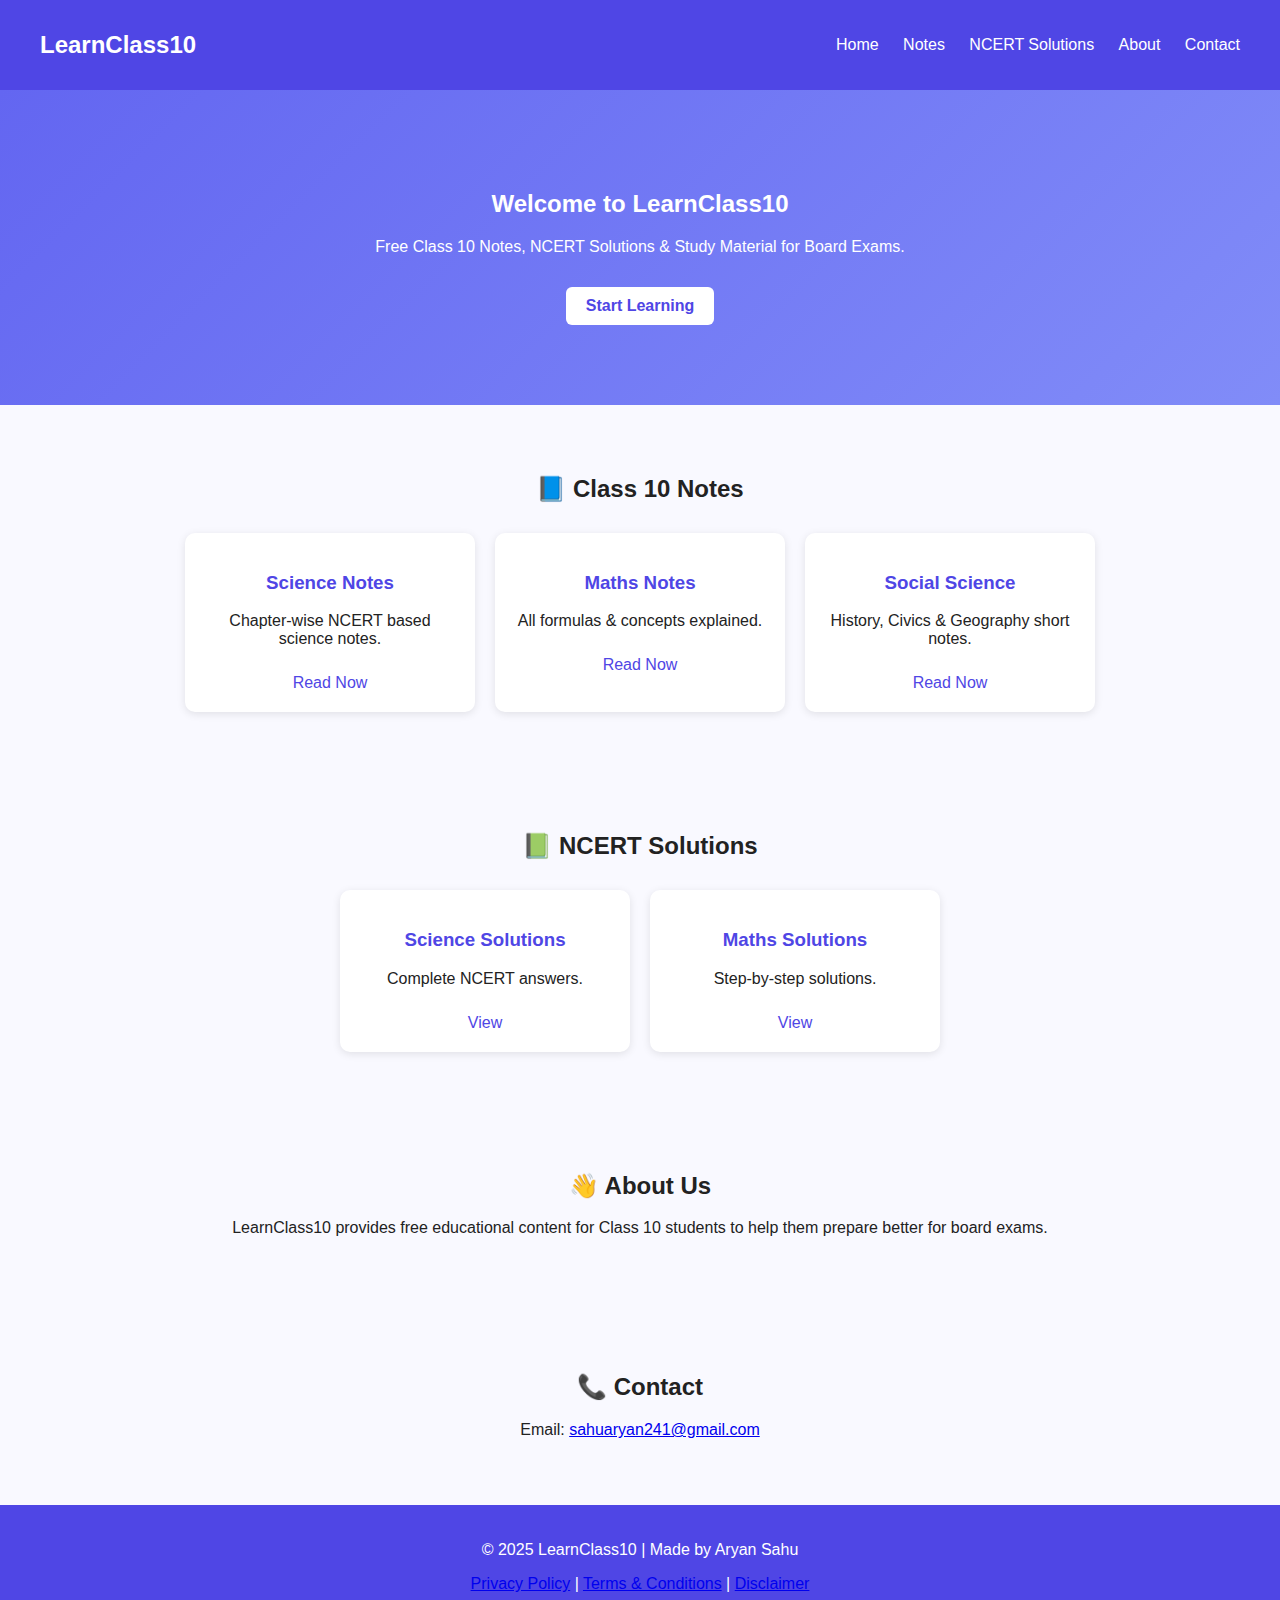
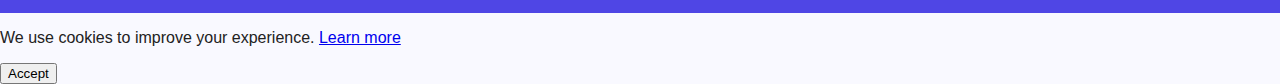
<file: index.html>
<!DOCTYPE html>
<html lang="en">
<head>
  <meta charset="UTF-8" />
  <meta name="viewport" content="width=device-width, initial-scale=1.0" />
  <title>LearnClass10 | Free Notes & NCERT Solutions</title>

  <!-- SEO -->
  <meta name="description" content="Free Class 10 Notes, NCERT Solutions, and Study Material for CBSE Board Exam Preparation." />
  <meta name="keywords" content="Class 10 Notes, NCERT Solutions, CBSE Class 10, Free Study Material" />
  <meta name="author" content="Aryan Sahu" />

  <!-- Google AdSense (ADD YOUR REAL PUBLISHER ID AFTER APPROVAL) -->
  <!--
  <script async src="https://pagead2.googlesyndication.com/pagead/js/adsbygoogle.js?client=ca-pub-XXXXXXXXXXXX"
    crossorigin="anonymous"></script>
  -->

  <link rel="stylesheet" href="style.css" />
</head>
<body>

  <!-- Navbar -->
  <header>
    <h1 class="logo">LearnClass10</h1>
    <nav>
      <a href="#home">Home</a>
      <a href="#notes">Notes</a>
      <a href="#solutions">NCERT Solutions</a>
      <a href="#about">About</a>
      <a href="#contact">Contact</a>
    </nav>
  </header>

  <!-- Hero -->
  <section id="home" class="hero">
    <h2>Welcome to LearnClass10</h2>
    <p>Free Class 10 Notes, NCERT Solutions & Study Material for Board Exams.</p>
    <a href="#notes" class="btn">Start Learning</a>
  </section>

  <!-- Notes -->
  <section id="notes" class="content">
    <h2>📘 Class 10 Notes</h2>
    <div class="card-container">
      <div class="card">
        <h3>Science Notes</h3>
        <p>Chapter-wise NCERT based science notes.</p>
        <a href="science.html">Read Now</a>
      </div>
      <div class="card">
        <h3>Maths Notes</h3>
        <p>All formulas & concepts explained.</p>
        <a href="#">Read Now</a>
      </div>
      <div class="card">
        <h3>Social Science</h3>
        <p>History, Civics & Geography short notes.</p>
        <a href="#">Read Now</a>
      </div>
    </div>
  </section>

  <!-- Solutions -->
  <section id="solutions" class="content">
    <h2>📗 NCERT Solutions</h2>
    <div class="card-container">
      <div class="card">
        <h3>Science Solutions</h3>
        <p>Complete NCERT answers.</p>
        <a href="#">View</a>
      </div>
      <div class="card">
        <h3>Maths Solutions</h3>
        <p>Step-by-step solutions.</p>
        <a href="#">View</a>
      </div>
    </div>
  </section>

  <!-- About -->
  <section id="about" class="content">
    <h2>👋 About Us</h2>
    <p>LearnClass10 provides free educational content for Class 10 students to help them prepare better for board exams.</p>
  </section>

  <!-- Contact -->
  <section id="contact" class="content">
    <h2>📞 Contact</h2>
    <p>Email: <a href="mailto:sahuaryan241@gmail.com">sahuaryan241@gmail.com</a></p>
  </section>

  <!-- Footer -->
  <footer>
    <p>© 2025 LearnClass10 | Made by Aryan Sahu</p>
    <div class="footer-links">
      <a href="privacy-policy.html">Privacy Policy</a> |
      <a href="terms-and-conditions.html">Terms & Conditions</a> |
      <a href="disclaimer.html">Disclaimer</a>
    </div>
  </footer>

  

<div id="cookieConsent" class="cookie-consent">
  <p>
    We use cookies to improve your experience.
    <a href="privacy-policy.html">Learn more</a>
  </p>
  <button id="acceptCookieBtn">Accept</button>
</div>

<script src="script.js"></script>
</body>
</html>
</file>
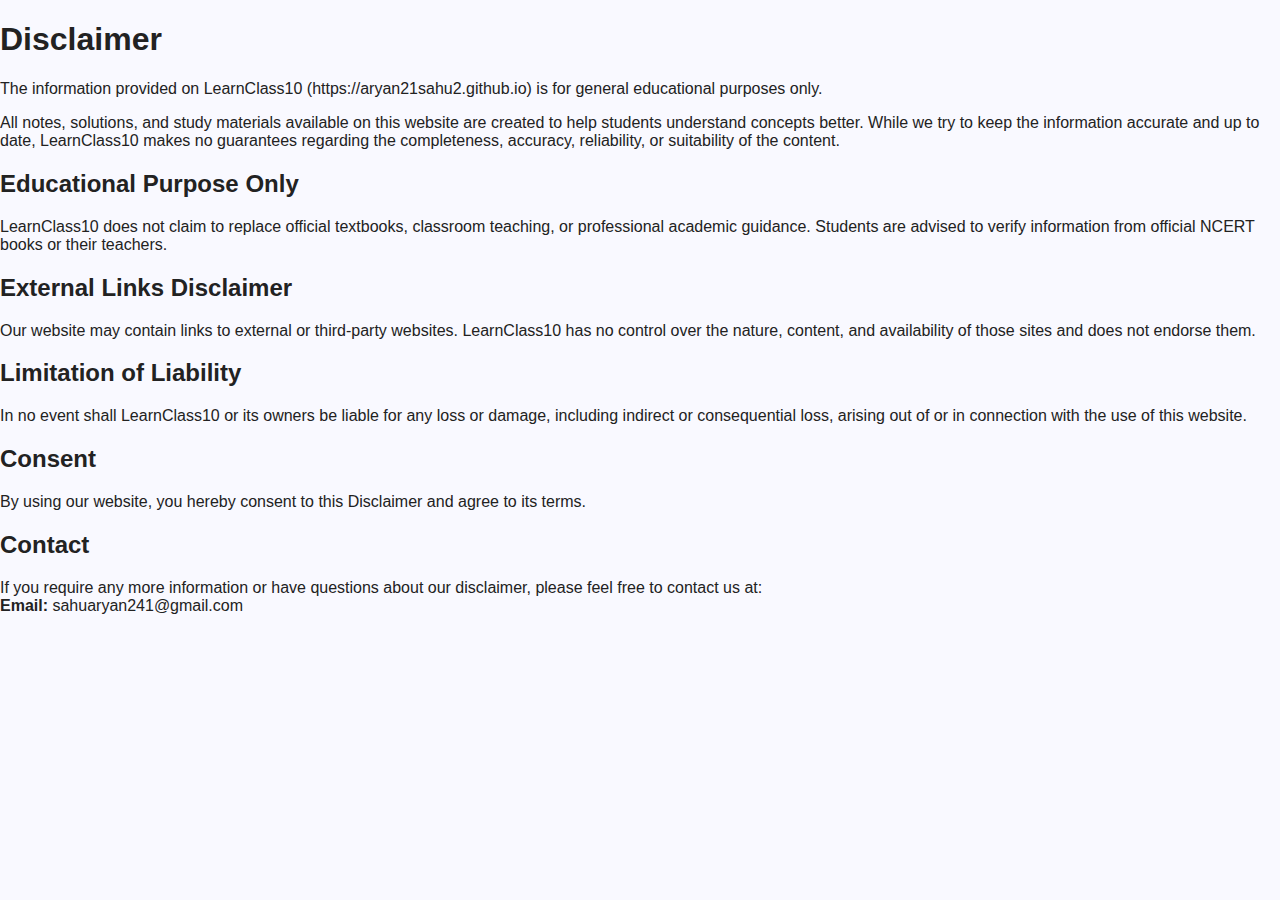
<file: disclaimer.html>
<!DOCTYPE html>
<html lang="en">
<head>
  <meta charset="UTF-8">
  <meta name="viewport" content="width=device-width, initial-scale=1.0">
  <title>Disclaimer | LearnClass10</title>
  <link rel="stylesheet" href="style.css">
</head>
<body>

  <div class="policy-container">

    <h1>Disclaimer</h1>

    <p>
      The information provided on LearnClass10 (https://aryan21sahu2.github.io)
      is for general educational purposes only.
    </p>

    <p>
      All notes, solutions, and study materials available on this website are
      created to help students understand concepts better. While we try to keep
      the information accurate and up to date, LearnClass10 makes no guarantees
      regarding the completeness, accuracy, reliability, or suitability of the
      content.
    </p>

    <h2>Educational Purpose Only</h2>
    <p>
      LearnClass10 does not claim to replace official textbooks, classroom
      teaching, or professional academic guidance. Students are advised to
      verify information from official NCERT books or their teachers.
    </p>

    <h2>External Links Disclaimer</h2>
    <p>
      Our website may contain links to external or third-party websites.
      LearnClass10 has no control over the nature, content, and availability of
      those sites and does not endorse them.
    </p>

    <h2>Limitation of Liability</h2>
    <p>
      In no event shall LearnClass10 or its owners be liable for any loss or
      damage, including indirect or consequential loss, arising out of or in
      connection with the use of this website.
    </p>

    <h2>Consent</h2>
    <p>
      By using our website, you hereby consent to this Disclaimer and agree to
      its terms.
    </p>

    <h2>Contact</h2>
    <p>
      If you require any more information or have questions about our
      disclaimer, please feel free to contact us at:
      <br>
      <strong>Email:</strong> sahuaryan241@gmail.com
    </p>

  </div>

</body>
</html>
</file>
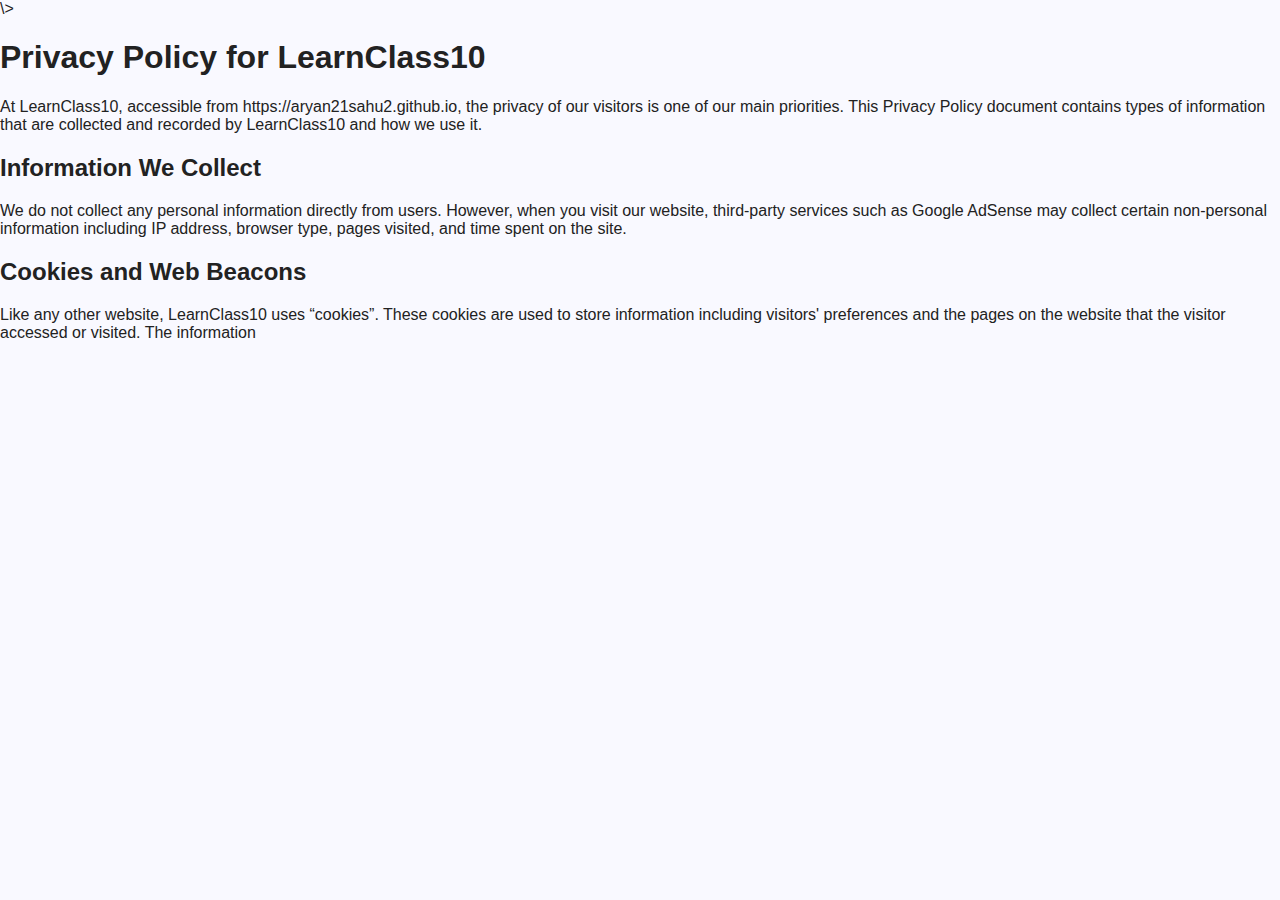
<file: privacy-policy.html>
<!DOCTYPE html>
<html lang="en">
<head>
  <meta charset="UTF-8">
  <meta name="viewport" content="width=device-width, initial-scale=1.0">
  <title>Privacy Policy | LearnClass10</title>\>
  <link rel="stylesheet" href="style.css">

  
</head>
<body>

<h1>Privacy Policy for LearnClass10</h1>

<p>
At LearnClass10, accessible from https://aryan21sahu2.github.io, the privacy of our visitors
is one of our main priorities. This Privacy Policy document contains types of information
that are collected and recorded by LearnClass10 and how we use it.
</p>

<h2>Information We Collect</h2>
<p>
We do not collect any personal information directly from users. However, when you visit our
website, third-party services such as Google AdSense may collect certain non-personal
information including IP address, browser type, pages visited, and time spent on the site.
</p>

<h2>Cookies and Web Beacons</h2>
<p>
Like any other website, LearnClass10 uses “cookies”. These cookies are used to store
information including visitors' preferences and the pages on the website that the visitor
accessed or visited. The information
</file>
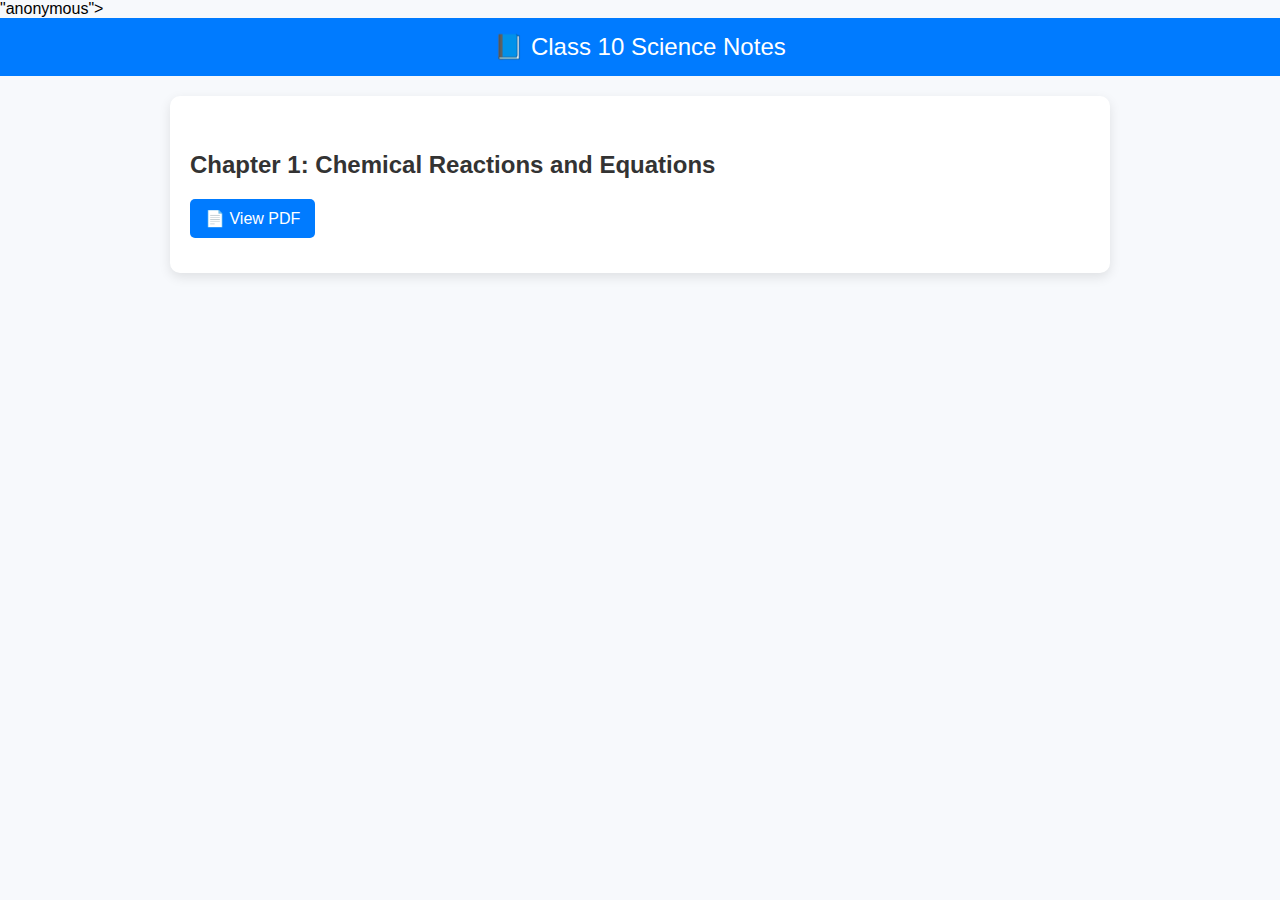
<file: science.html>
<!DOCTYPE html>
<html lang="en">
<head>
  <meta charset="UTF-8" />
  <meta name="viewport" content="width=device-width, initial-scale=1.0" />

  <!-- ✅ AdSense Verification Meta -->
  <meta name="google-adsense-account" content="ca-pub-1985121540555478">

  <!-- ✅ AdSense Script -->
<script async src="https://pagead2.googlesyndication.com/pagead/js/adsbygoogle.js?client=ca-pub-1985121540555478"
     crossorigin="anonymous"></script>"anonymous"></script>

  <title>Class 10 Science Notes | LearnClass10</title>

  <style>
    body {
      font-family: 'Poppins', sans-serif;
      background: #f7f9fc;
      margin: 0;
      padding: 0;
    }
    header {
      background: #007bff;
      color: white;
      text-align: center;
      padding: 15px;
      font-size: 24px;
    }
    .container {
      width: 90%;
      max-width: 900px;
      margin: 20px auto;
      background: white;
      border-radius: 10px;
      box-shadow: 0 4px 12px rgba(0,0,0,0.1);
      padding: 20px;
    }
    .note {
      border-bottom: 1px solid #ddd;
      padding: 15px 0;
    }
    .note:last-child {
      border-bottom: none;
    }
    .note h2 {
      color: #333;
    }
    .buttons {
      margin-top: 10px;
    }
    .btn {
      background: #007bff;
      color: white;
      text-decoration: none;
      padding: 10px 15px;
      border-radius: 5px;
      margin-right: 10px;
      transition: 0.3s;
      display: inline-block;
    }
    .btn:hover {
      background: #0056b3;
    }
  </style>
</head>

<body>

<header>📘 Class 10 Science Notes</header>

<div class="container">

  <div class="note">
    <h2>Chapter 1: Chemical Reactions and Equations</h2>
    <div class="buttons">
      <a href="https://aryan21sahu2.github.io/learnclass10/chemical-reaction-and-equation.pdf" target="_blank" class="btn">📄 View PDF</a>
      <a href="https://aryan21sahu2.github.io/learnclass10/chemical-reaction-and-equatio
</file>
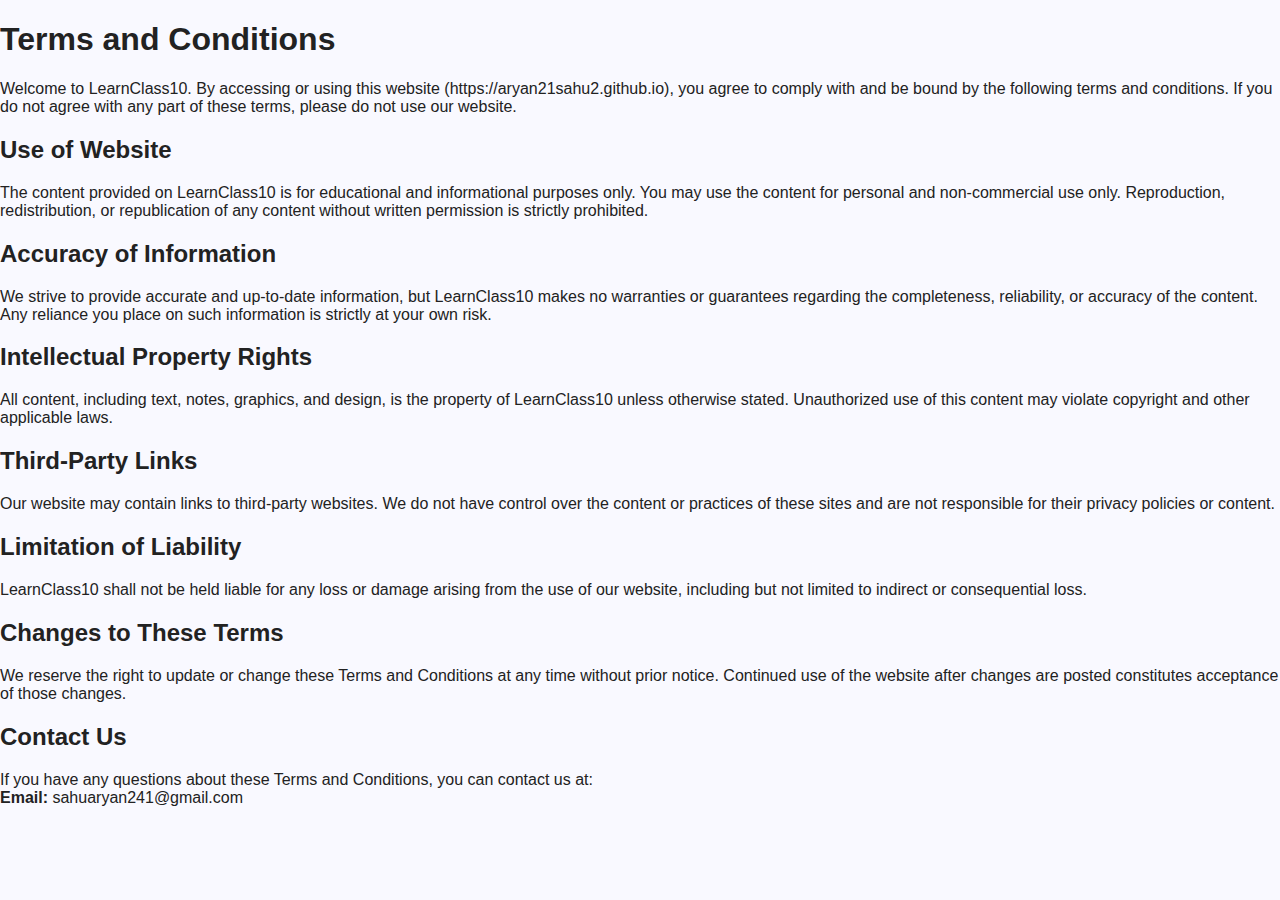
<file: terms-and-conditions.html>
<!DOCTYPE html>
<html lang="en">
<head>
  <meta charset="UTF-8">
  <meta name="viewport" content="width=device-width, initial-scale=1.0">
  <title>Terms & Conditions | LearnClass10</title>
  <link rel="stylesheet" href="style.css">
</head>
<body>

  <div class="policy-container">

    <h1>Terms and Conditions</h1>

    <p>
      Welcome to LearnClass10. By accessing or using this website
      (https://aryan21sahu2.github.io), you agree to comply with and be bound by
      the following terms and conditions. If you do not agree with any part of
      these terms, please do not use our website.
    </p>

    <h2>Use of Website</h2>
    <p>
      The content provided on LearnClass10 is for educational and informational
      purposes only. You may use the content for personal and non-commercial
      use only. Reproduction, redistribution, or republication of any content
      without written permission is strictly prohibited.
    </p>

    <h2>Accuracy of Information</h2>
    <p>
      We strive to provide accurate and up-to-date information, but LearnClass10
      makes no warranties or guarantees regarding the completeness, reliability,
      or accuracy of the content. Any reliance you place on such information is
      strictly at your own risk.
    </p>

    <h2>Intellectual Property Rights</h2>
    <p>
      All content, including text, notes, graphics, and design, is the property
      of LearnClass10 unless otherwise stated. Unauthorized use of this content
      may violate copyright and other applicable laws.
    </p>

    <h2>Third-Party Links</h2>
    <p>
      Our website may contain links to third-party websites. We do not have
      control over the content or practices of these sites and are not
      responsible for their privacy policies or content.
    </p>

    <h2>Limitation of Liability</h2>
    <p>
      LearnClass10 shall not be held liable for any loss or damage arising from
      the use of our website, including but not limited to indirect or
      consequential loss.
    </p>

    <h2>Changes to These Terms</h2>
    <p>
      We reserve the right to update or change these Terms and Conditions at any
      time without prior notice. Continued use of the website after changes are
      posted constitutes acceptance of those changes.
    </p>

    <h2>Contact Us</h2>
    <p>
      If you have any questions about these Terms and Conditions, you can
      contact us at:
      <br>
      <strong>Email:</strong> sahuaryan241@gmail.com
    </p>

  </div>

</body>
</html>
</file>
<file: style.css>
body {
  margin: 0;
  font-family: 'Segoe UI', sans-serif;
  background-color: #f9f9ff;
  color: #222;
}

header {
  background-color: #4f46e5;
  color: white;
  display: flex;
  justify-content: space-between;
  align-items: center;
  padding: 15px 40px;
}

.logo {
  font-size: 24px;
  font-weight: bold;
}

nav a {
  color: white;
  margin-left: 20px;
  text-decoration: none;
  font-weight: 500;
}

nav a:hover {
  text-decoration: underline;
}

.hero {
  text-align: center;
  padding: 80px 20px;
  background: linear-gradient(135deg, #6366f1, #818cf8);
  color: white;
}

.btn {
  display: inline-block;
  margin-top: 15px;
  padding: 10px 20px;
  background: white;
  color: #4f46e5;
  border-radius: 6px;
  text-decoration: none;
  font-weight: bold;
}

.btn:hover {
  background: #f3f4f6;
}

.content {
  padding: 50px 20px;
  text-align: center;
}

.card-container {
  display: flex;
  justify-content: center;
  gap: 20px;
  flex-wrap: wrap;
  margin-top: 30px;
}

.card {
  background: white;
  border-radius: 10px;
  box-shadow: 0 2px 8px rgba(0,0,0,0.1);
  width: 250px;
  padding: 20px;
}

.card h3 {
  color: #4f46e5;
}

.card a {
  display: inline-block;
  margin-top: 10px;
  color: #4f46e5;
  text-decoration: none;
  font-weight: 500;
}

footer {
  text-align: center;
  padding: 20px;
  background-color: #4f46e5;
  color: white;
}

/* Cookie Consent */
document.addEventListener("DOMContentLoaded", function () {
  const box = document.getElementById("cookieConsent");
  const btn = document.getElementById("acceptCookieBtn");

  if (!box || !btn) {
    console.log("Cookie elements not found");
    return;
  }

  if (localStorage.getItem("cookiesAccepted") === "yes") {
    box.style.display = "none";
  }

  btn.onclick = function () {
    localStorage.setItem("cookiesAccepted", "yes");
    box.style.display = "none";
  };
});
</file>
